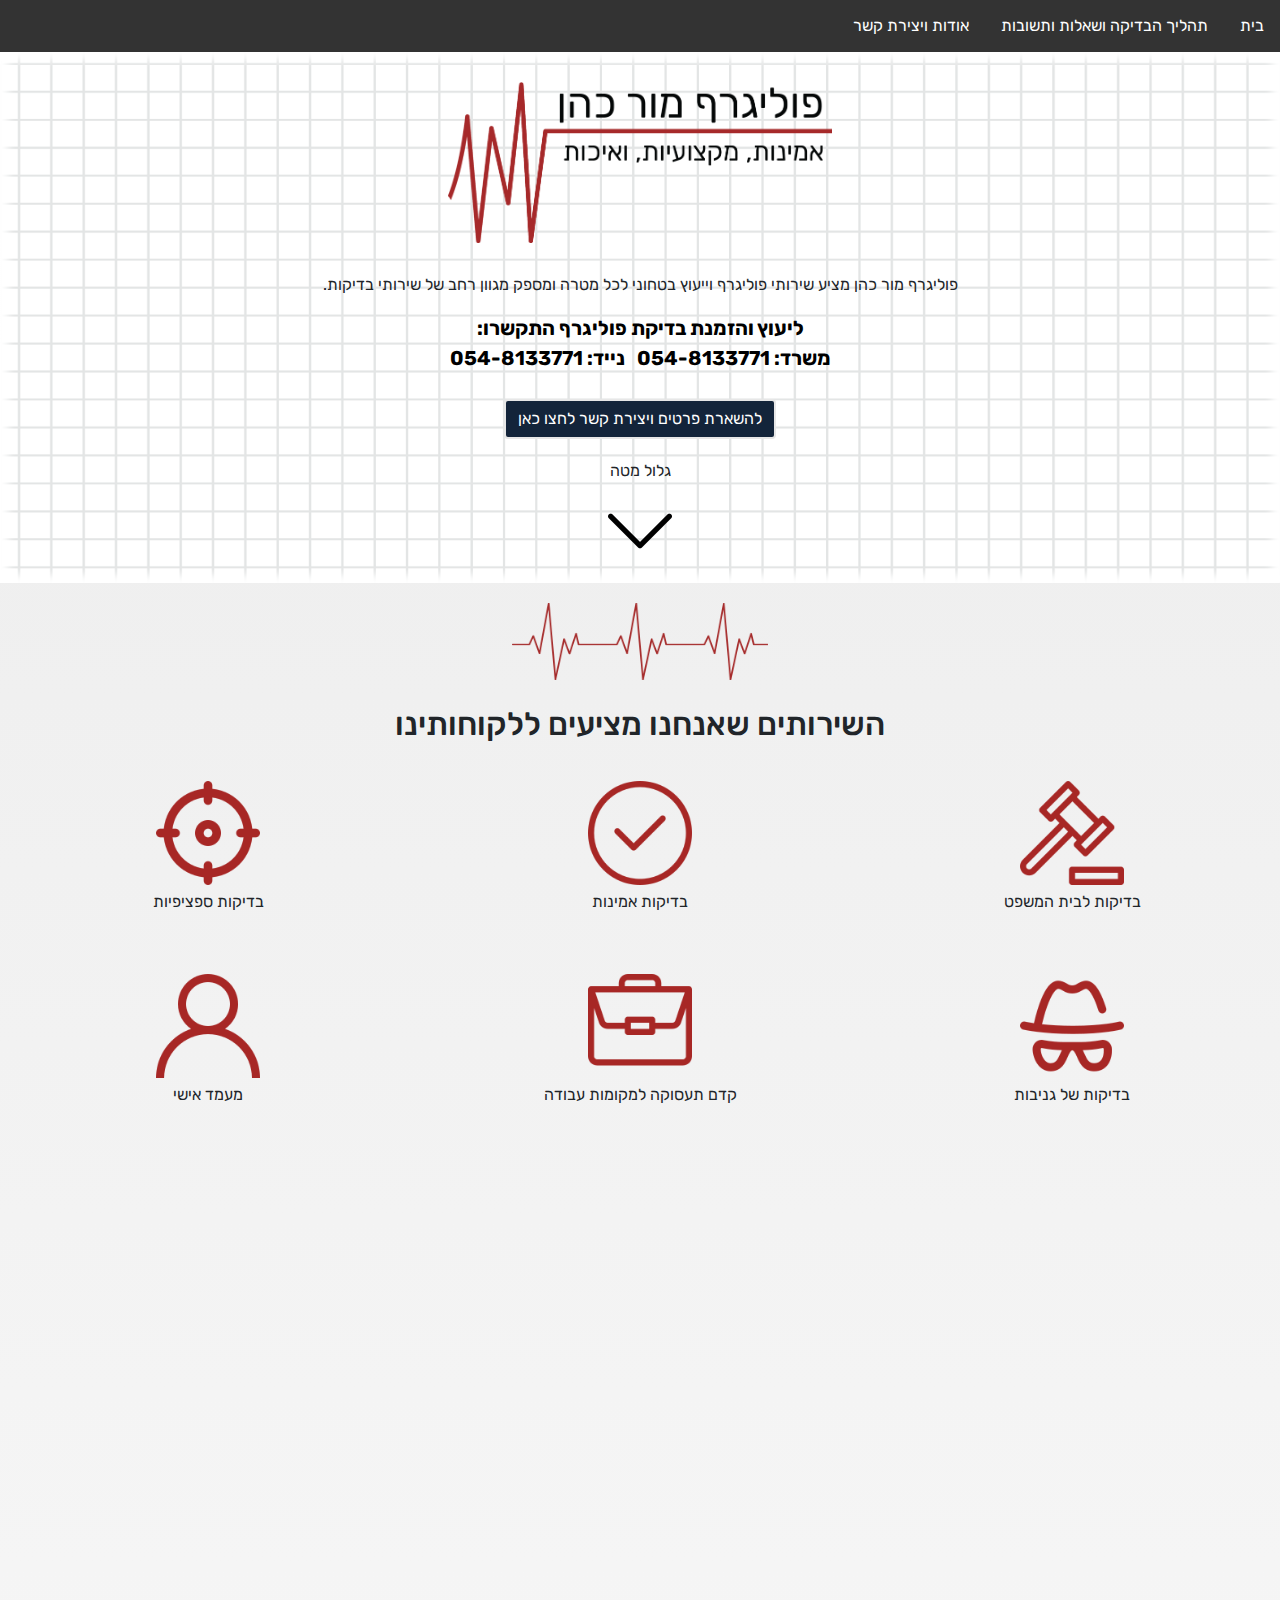
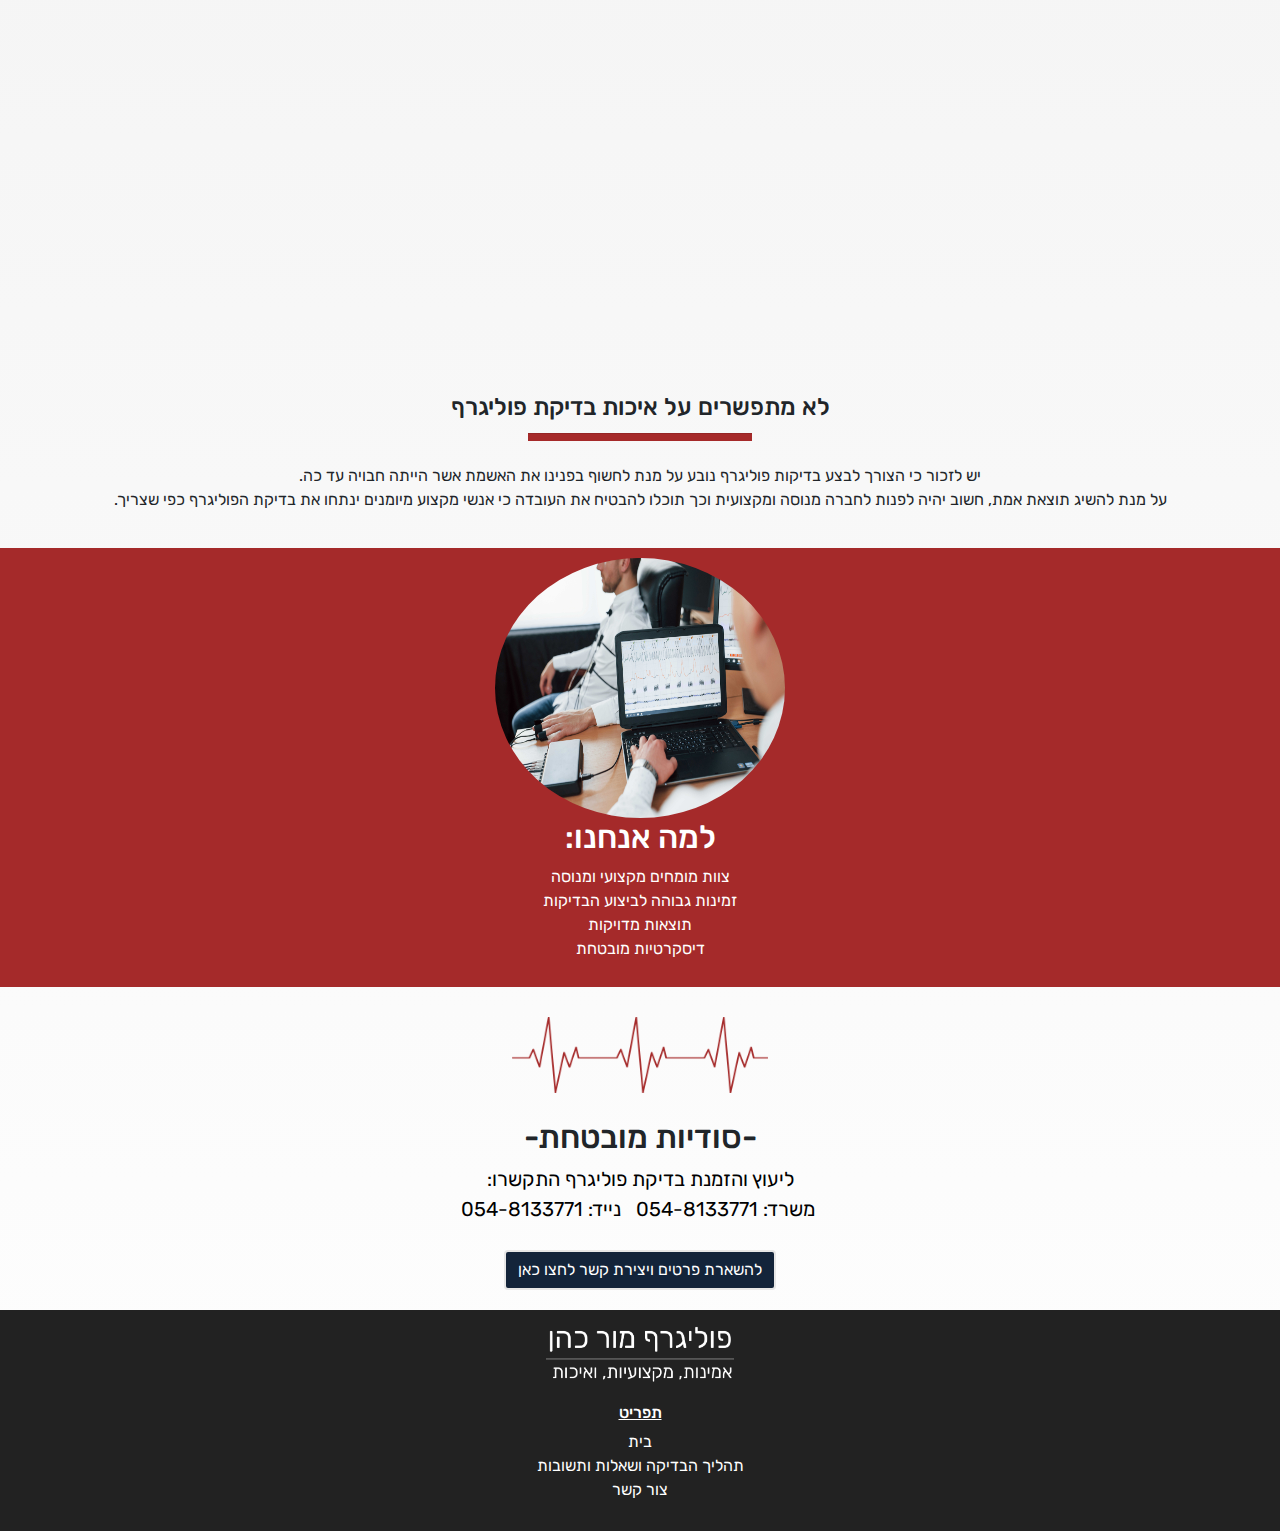
<file: Mor_cohen/index.html>
﻿<!doctype html>
<html lang="">
<head>
    <meta charset="utf-8" />
    <title>מור כהן שירותי פוליגרף</title>
    <link href="https://fonts.googleapis.com/css2?family=Rubik&display=swap" rel="stylesheet">
    <meta name="description" content="Advertising site" />
    <meta name="keywords" content="Polygraph, office" />
    <meta name="author" content="Tal Revivo" />
    <meta name="viewport" content="width=device-width, initial-scale=1.0, user-scalable=yes">

    <!-- CSS -->
    <link href="bootstrap/css/bootstrap-reboot.css" rel="stylesheet" />
    <link href="bootstrap/css/bootstrap-grid.css" rel="stylesheet" />
    <link href="bootstrap/css/bootstrap.css" rel="stylesheet" />
    <link href="styles/myStyle.css" rel="stylesheet" />


    <!-- Scripts -->
    <script src="jScripts/jquery-1.12.0.min.js"></script>
    <script src="bootstrap/js/bootstrap.js"></script>
    <script src="jScripts/JavaScript.js"></script>


</head>
<body>
    <article>
        <nav>
            <div class="nB">
                <a href="index.html">בית</a>
                <img id="x" src="images/x.png" />
                <a href="HtmlPage.html">תהליך הבדיקה ושאלות ותשובות</a>
                <a href="HtmlPage2.html">אודות ויצירת קשר</a>
            </div>
        </nav>
        <div id="container">
            <section>
                <div class="top">
                    <img src="images/menu.png" id="menu-img" alt="Alternate Text" />
                    <img id="image" src="images/logo.png" />
                    <p id="Pfirst">פוליגרף מור כהן מציע שירותי פוליגרף וייעוץ בטחוני לכל מטרה ומספק מגוון רחב של שירותי בדיקות.</p>
                    <p id="info"><b>ליעוץ והזמנת בדיקת פוליגרף התקשרו:<br />משרד: 054-8133771 &nbsp נייד: 054-8133771</b><br /></p>
                    <a class="btn btn-primary" href="HtmlPage2.html" role="button">להשארת פרטים ויצירת קשר לחצו כאן</a>
                    <p id="scroll">גלול מטה</p>
                    <img class="downArrow bounce" src="images/down-arrow.png" />
                </div>
            </section>
            <div id="list">
                <img id="monitorI" src="images/monitor.png" />
                <h2>השירותים שאנחנו מציעים ללקוחותינו</h2>
            </div>
            <div class="gallery" id="gallery">
                <div class="mb-3 pics animation all 2">
                    <img class="iconim" src="images/gavel.png" />
                    <p class="pI">בדיקות לבית המשפט</p>
                </div>
                <div class="mb-3 pics animation all 1">
                    <img class="iconim" src="images/verified.png" />
                    <p class="pI">בדיקות אמינות</p>
                </div>
                <div class="mb-3 pics animation all 1">
                    <img class="iconim" src="images/aim.png" />
                    <p class="pI">בדיקות ספציפיות</p>
                </div>
            </div>
            <br />
            <div class="gallery" id="gallery">
                <div class="mb-3 pics animation all 1">
                    <img class="iconim" src="images/spy.png" />
                    <p class="pI">בדיקות של גניבות</p>
                </div>
                <div class="mb-3 pics animation all 1">
                    <img class="iconim" src="images/portfolio.png" />
                    <p class="pI">קדם תעסוקה למקומות עבודה</p>
                </div>
                <div class="mb-3 pics animation all 1">
                    <img class="iconim" src="images/user.png" />
                    <p class="pI">מעמד אישי</p>
                </div>
            </div>
            <div id="iconsWtext">
                <div class="fade">
                    <img id="icons" src="images/iconFirst.png" />
                    <h3>הזמנת הבדיקה</h3>
                    <p>
                        חשוב לציין, כי בתחילת התהליך הבודק מבצע בירור מול מזמין הבדיקה ומתשאל אותו בנוגע למהות הזמנת הבדיקה.
                    </p>
                </div>
                <div class="fade">
                    <img id="icons" src="images/iconeSeccond.png" />
                    <h3>איך מכשיר הפוליגרף מתחבר</h3>
                    <p>
                        על מנת שהבדיקה תהיה אמינה, יש לחבר את הנבדק למכשיר הפוליגרף במטרה לנטר ולבחון את השינויים בפעילות הלב, הנשימה ומוליכות החשמלית של העור.
                        <br />לחזה מצמידים גלאי נשימת חזה, גלאי נשימת סרעפת.
                        ליד ימין מכניסים שרוול למדידת שינויים בלחץ הדם והדופק.<br />
                        ולשתי אצבעות יד שמאל מחברים גלאי מוליכות חשמלית של העור (זעה).
                        .
                    </p>
                </div>
                <div class="fade">
                    <img id="icons" src="images/iconeTree.png" />
                    <h3>כמה זמן נמשכת בדיקת פוליגרף</h3>
                    <p>
                        משך הבדיקה תלוי מאוד במורכבות הנושא הנבחן. הבדיקה עשויה להימשך בין שעה לשעתיים, ולפעמים אף יותר.<br />
                        השיחה המקדימה לבדיקה עשויה להימשך כחצי שעה עד שעה וחצי.
                        המרווח בין שאלה לשאלה הינו 20 – 25 שניות.
                    </p>
                </div>
            </div>
            <section>
                <div id="and">
                    <h4>לא מתפשרים על איכות בדיקת פוליגרף</h4><hr class="red" />
                    <p>
                        יש לזכור כי הצורך לבצע בדיקות פוליגרף נובע על מנת לחשוף בפנינו את האשמת אשר הייתה חבויה עד כה.<br /> על מנת להשיג תוצאת אמת, חשוב יהיה לפנות לחברה מנוסה ומקצועית וכך תוכלו להבטיח את העובדה כי אנשי מקצוע מיומנים ינתחו את בדיקת הפוליגרף כפי שצריך.
                    </p>
                </div>
            </section>
            <section class="polySection">
                <img src="images/poly.jpg" class="rounded-circle" alt="Cinque Terre" width="290" height="260" />
                <h2>למה אנחנו:</h2>
                <p>
                    צוות מומחים מקצועי ומנוסה<br />
                    זמינות גבוהה לביצוע הבדיקות<br />
                    תוצאות מדויקות<br />
                    דיסקרטיות מובטחת<br />
                </p>
            </section>
            <div id="last">
                <img id="monitorI" src="images/monitor.png" />
                <h2>-סודיות מובטחת-</h2>
                <p id="info">ליעוץ והזמנת בדיקת פוליגרף התקשרו:<br /> &nbspמשרד: 054-8133771 &nbsp נייד: 054-8133771</p>
                <a class="btn btn-primary" href="HtmlPage2.html" role="button">להשארת פרטים ויצירת קשר לחצו כאן</a>
            </div>
        </div>
        <footer>
            <img class="logofooter" src="images/imageFooter.png" />
            <h6 style="text-decoration:underline;">תפריט</h6>
            <ul class="list-unstyled" style="text-align:center;">
                <li>
                    <a href="index.html">בית</a>
                </li>
                <li>
                    <a href="HtmlPage.html">תהליך הבדיקה ושאלות ותשובות</a>
                </li>
                <li>
                    <a href="HtmlPage2.html">צור קשר</a>
                </li>
            </ul>
        </footer>
    </article>
</body>
</html>
</file>
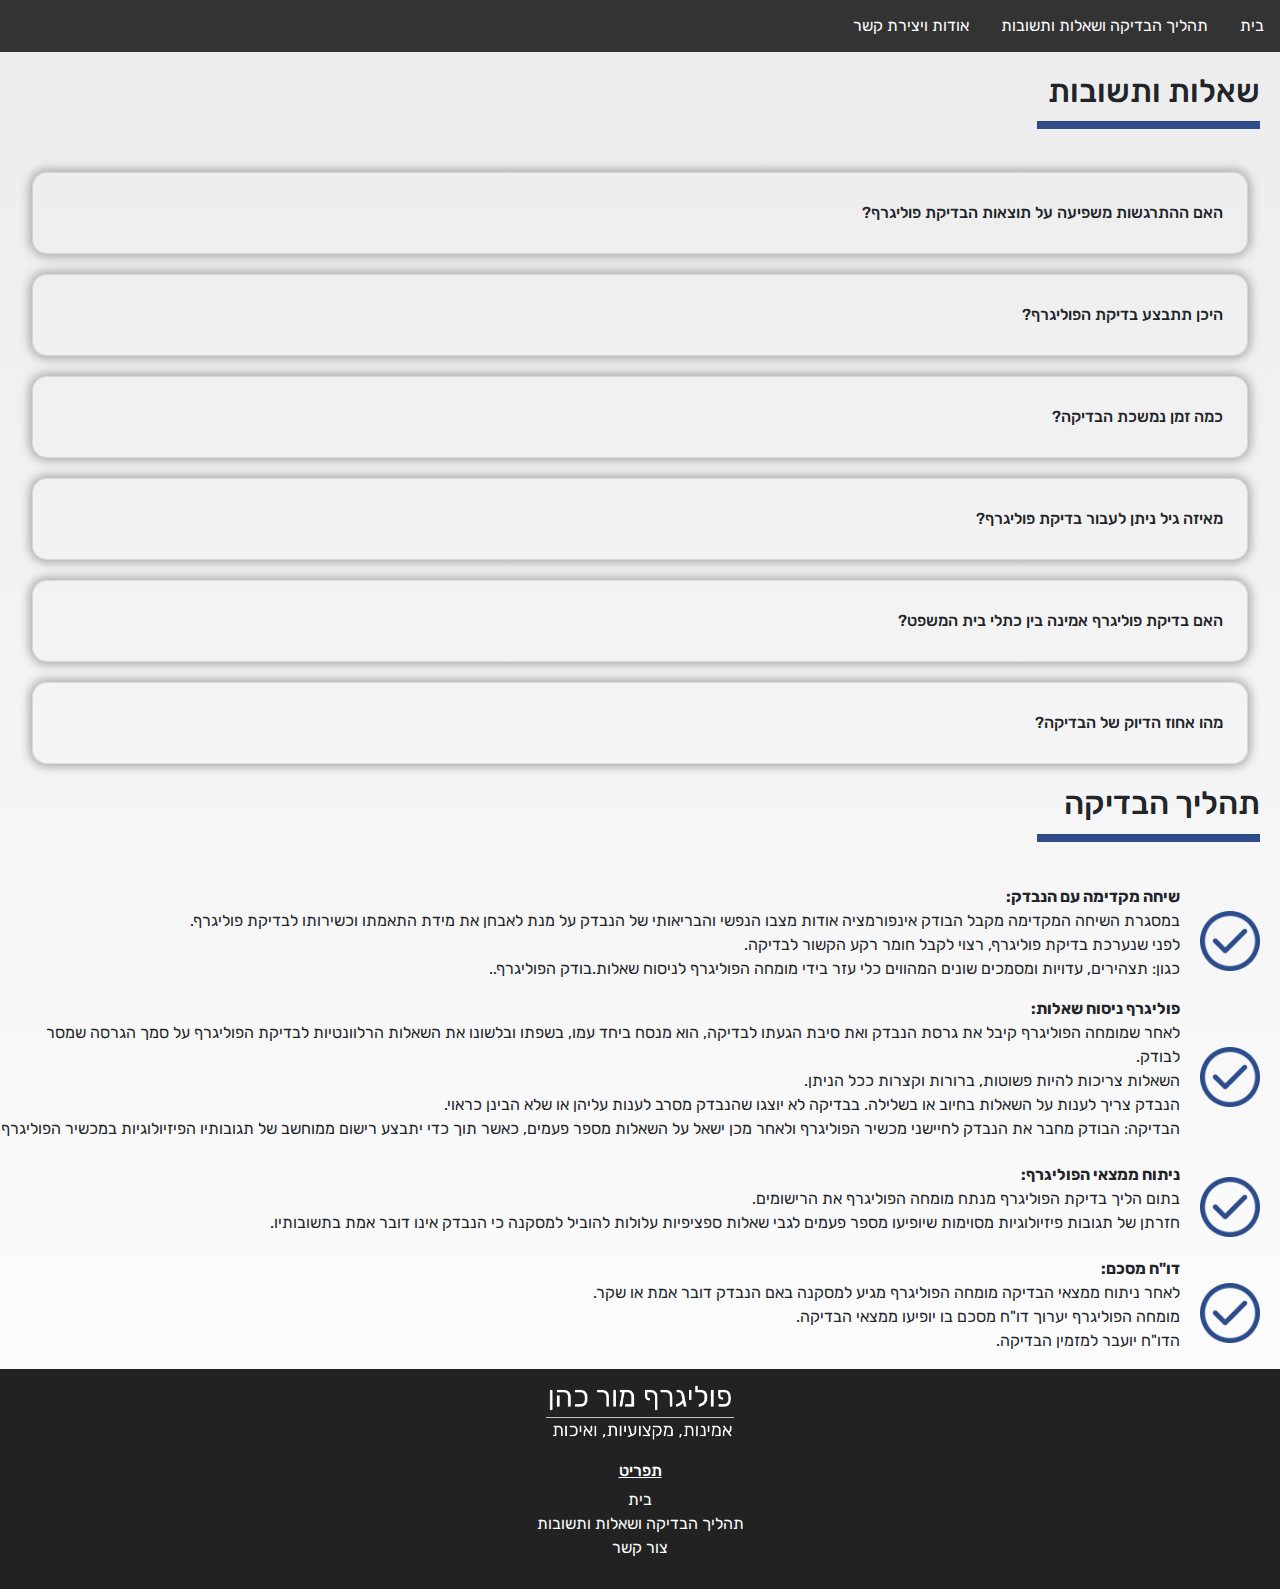
<file: Mor_cohen/HtmlPage.html>
﻿<!doctype html>
<html lang="">
<head>
    <meta charset="utf-8" />
    <title>מור כהן שירותי פוליגרף</title>
    <link href="https://fonts.googleapis.com/css2?family=Rubik&display=swap" rel="stylesheet">
    <meta name="description" content="Advertising site" />
    <meta name="keywords" content="Polygraph, office" />
    <meta name="author" content="Tal Revivo" />
    <meta name="viewport" content="width=device-width, initial-scale=1.0, user-scalable=yes">

    <!-- CSS -->
    <link href="bootstrap/css/bootstrap-reboot.css" rel="stylesheet" />
    <link href="bootstrap/css/bootstrap-grid.css" rel="stylesheet" />
    <link href="bootstrap/css/bootstrap.css" rel="stylesheet" />
    <link href="styles/myStyle.css" rel="stylesheet" />


    <!-- Scripts -->
    <script src="jScripts/jquery-1.12.0.min.js"></script>
    <script src="bootstrap/js/bootstrap.js"></script>
    <script src="jScripts/JavaScript.js"></script>


</head>
<body>
    <article>
        <nav>
            <div class="nB">
                <a href="index.html">בית</a>
                <img id="x" src="images/x.png" />
                <a href="HtmlPage.html">תהליך הבדיקה ושאלות ותשובות</a>
                <a href="HtmlPage2.html">אודות ויצירת קשר</a>
            </div>
        </nav>
        <div id="container">
            <img src="images/menu.png" id="menu-img" alt="Alternate Text" />
            <div class="checkP">
                <h2>שאלות ותשובות</h2><hr class="blue" />
            </div>
            <details>
                <summary class="reason">
                    &nbsp;האם ההתרגשות משפיעה על תוצאות הבדיקת פוליגרף?
                    <svg class="control-icon control-icon-expand" width="24" height="24" role="presentation"><use xmlns:xlink="http://www.w3.org/1999/xlink" xlink:href="#expand-more" /></svg>
                    <svg class="control-icon control-icon-close" width="24" height="24" role="presentation"><use xmlns:xlink="http://www.w3.org/1999/xlink" xlink:href="#close" /></svg>
                </summary>
                <p>
                    מכשיר הפוליגרף רושם שינויים בלחץ הדם, הדופק, עוצמת הדופק, נפח וקצב נשימה ומוליכות חשמלית של העור.<br /> צפוי שהנבדקים כולם, דוברי האמת והשקר כאחד יהיו נרגשים , חרדים, דואגים וחוששים מבדיקת הפוליגרף עצמה ומתוצאותיה.<br /> לו מומחה הפוליגרף היה קובע את ממצאי הבדיקה על סמך התרגשות הנבדק, קרוב לוודאי שהיה קובע כי כולם (כמעט) דוברי שקר.<br /> טכניקת בדיקת הפוליגרף מנקזת את ההתרגשות לאפיקים שלא יפריעו או יעוותו את תוצאות הבדיקה,<br /> כך שנבדק דובר אמת יתברר כדובר אמת ונבדק משקר יאובחן כדובר שקר.
                </p>
            </details>
            <details>
                <summary class="reason">
                    &nbsp;היכן תתבצע בדיקת הפוליגרף?
                    <svg class="control-icon control-icon-expand" width="24" height="24" role="presentation"><use xmlns:xlink="http://www.w3.org/1999/xlink" xlink:href="#expand-more" /></svg>
                    <svg class="control-icon control-icon-close" width="24" height="24" role="presentation"><use xmlns:xlink="http://www.w3.org/1999/xlink" xlink:href="#close" /></svg>
                </summary>
                <p>
                    בדיקת הפוליגרף תיערך בדר"כ אצלנו במכון אשר מותאם לביצוע הבדיקה.<br />
                    יחד עם זאת, לעיתים הבדיקה תתבצע במקום חיצוני על פי דרישת מזמין הבדיקה וזאת כאשר יש מספר רב של נבדקים ויש צורך לבצע את הבדיקה מחוץ למכון.<br /> על דורש הבדיקה למצוא לבודק הפוליגרף חדר אשר עונה על התנאים הדרושים שיתאימו לבדיקה.
                </p>
            </details>
            <details>
                <summary class="reason">
                    &nbsp;כמה זמן נמשכת הבדיקה?
                    <svg class="control-icon control-icon-expand" width="24" height="24" role="presentation"><use xmlns:xlink="http://www.w3.org/1999/xlink" xlink:href="#expand-more" /></svg>
                    <svg class="control-icon control-icon-close" width="24" height="24" role="presentation"><use xmlns:xlink="http://www.w3.org/1999/xlink" xlink:href="#close" /></svg>
                </summary>
                <p>
                    משך הבדיקה תלוי מאוד במורכבות הנושא הנבחן. הבדיקה עשויה להימשך בין שעה לשעתיים, ולפעמים אף יותר.<br />
                    השיחה המקדימה לבדיקה עשויה להימשך כחצי שעה עד שעה וחצי.<br />
                    המרווח בין שאלה לשאלה הינו 20 – 25 שניות.<br />
                </p>
            </details>
            <details>
                <summary class="reason">
                    &nbsp;מאיזה גיל ניתן לעבור בדיקת פוליגרף?
                    <svg class="control-icon control-icon-expand" width="24" height="24" role="presentation"><use xmlns:xlink="http://www.w3.org/1999/xlink" xlink:href="#expand-more" /></svg>
                    <svg class="control-icon control-icon-close" width="24" height="24" role="presentation"><use xmlns:xlink="http://www.w3.org/1999/xlink" xlink:href="#close" /></svg>
                </summary>
                <p>
                    ילדים מתחת לגיל 12 אינם מתאימים עבור ביצוע בדיקות מן הסוג הזה וזאת משיקולי איכות ואמינות בלבד.<br />
                    לגבי ילדים מבוגרים שיקולי האיכות פחות רלוונטיים, אולם השאלה האתית היא זו שמנחה את החוקרים ואת המכונים העוסקים בתחום.<br />
                    בכל מקרה, בגילאים 12-16 נדרשת הסכמה בכתב של ההורים או האפוטרופוס.
                </p>
            </details>
            <details>
                <summary class="reason">
                    &nbsp;האם בדיקת פוליגרף אמינה בין כתלי בית המשפט?
                    <svg class="control-icon control-icon-expand" width="24" height="24" role="presentation"><use xmlns:xlink="http://www.w3.org/1999/xlink" xlink:href="#expand-more" /></svg>
                    <svg class="control-icon control-icon-close" width="24" height="24" role="presentation"><use xmlns:xlink="http://www.w3.org/1999/xlink" xlink:href="#close" /></svg>
                </summary>
                <p>
                    זו השאלה החשובה ביותר לגבי בדיקות המבוססות על תוצאות פיזיולוגיות. ברוב מדינות העולם וגם בישראל.<br /> התוצאה אינה קבילה כראייה במשפט פלילי, לכן היא משמשת בעיקר לפעילות של חקירות.<br />
                    עם זאת, במשפט האזרחי יכולים הצדדים להסכים על קבילות הבדיקה ולהשתמש בה גם כראייה.<br />
                </p>
            </details>
            <details>
                <summary class="reason">
                    &nbsp;מהו אחוז הדיוק של הבדיקה?
                    <svg class="control-icon control-icon-expand" width="24" height="24" role="presentation"><use xmlns:xlink="http://www.w3.org/1999/xlink" xlink:href="#expand-more" /></svg>
                    <svg class="control-icon control-icon-close" width="24" height="24" role="presentation"><use xmlns:xlink="http://www.w3.org/1999/xlink" xlink:href="#close" /></svg>
                </summary>
                <p>
                    שיפורים מרחיקי לכת במכשירי הבדיקה יוצרים כיום אחוזי דיוק מרשימים של 95%-98% ולפעמים אפילו למעלה מכך.
                </p>
            </details>

            <div class="checkP">
                <h2>תהליך הבדיקה</h2><hr class="blue" />
            </div>
            <div class="demo-solution demo-solution--flexbox">
                <img class="iconPageTwo" width="80" height="80" src="images/check-mark.png" />
                <p>
                    <b>שיחה מקדימה עם הנבדק:</b><br />
                    במסגרת השיחה המקדימה מקבל הבודק אינפורמציה אודות מצבו הנפשי והבריאותי של הנבדק על מנת לאבחן את מידת התאמתו וכשירותו לבדיקת פוליגרף.<br /> לפני שנערכת בדיקת פוליגרף, רצוי לקבל חומר רקע הקשור לבדיקה.<br /> כגון: תצהירים, עדויות ומסמכים שונים המהווים כלי עזר בידי מומחה הפוליגרף לניסוח שאלות.בודק הפוליגרף..
                </p>
            </div>
            <div class="demo-solution demo-solution--flexbox">
                <img class="iconPageTwo" width="80" height="80" src="images/check-mark.png" />
                <p>
                    <b>פוליגרף ניסוח שאלות:</b><br />
                    לאחר שמומחה הפוליגרף קיבל את גרסת הנבדק ואת סיבת הגעתו לבדיקה, הוא מנסח ביחד עמו, בשפתו ובלשונו את השאלות הרלוונטיות לבדיקת הפוליגרף על סמך הגרסה שמסר לבודק.<br /> השאלות צריכות להיות פשוטות, ברורות וקצרות ככל הניתן.<br />הנבדק צריך לענות על השאלות בחיוב או בשלילה. בבדיקה לא יוצגו שהנבדק מסרב לענות עליהן או שלא הבינן כראוי.<br />
                    הבדיקה:
                    הבודק מחבר את הנבדק לחיישני מכשיר הפוליגרף ולאחר מכן ישאל על השאלות מספר פעמים, כאשר תוך כדי יתבצע רישום ממוחשב של תגובותיו הפיזיולוגיות במכשיר הפוליגרף
                </p>
            </div>
            <div class="demo-solution demo-solution--flexbox">
                <img class="iconPageTwo" width="80" height="80" src="images/check-mark.png" />
                <p>
                    <b>ניתוח ממצאי הפוליגרף:</b><br />
                    בתום הליך בדיקת הפוליגרף מנתח מומחה הפוליגרף את הרישומים.<br />
                    חזרתן של תגובות פיזיולוגיות מסוימות שיופיעו מספר פעמים לגבי שאלות ספציפיות עלולות להוביל למסקנה כי הנבדק אינו דובר אמת בתשובותיו.
                </p>
            </div>
            <div class="demo-solution demo-solution--flexbox">
                <img class="iconPageTwo" width="80" height="80" src="images/check-mark.png" />
                <p>
                    <b>דו"ח מסכם:</b><br />
                    לאחר ניתוח ממצאי הבדיקה מומחה הפוליגרף מגיע למסקנה באם הנבדק דובר אמת או שקר.<br />
                    מומחה הפוליגרף יערוך דו"ח מסכם בו יופיעו ממצאי הבדיקה.<br />
                    הדו"ח יועבר למזמין הבדיקה.
                </p>
            </div>
        </div>
        <footer>
            <img class="logofooter" src="images/imageFooter.png" />
            <h6 style="text-decoration:underline;">תפריט</h6>
            <ul class="list-unstyled" style="text-align:center;">
                <li>
                    <a href="index.html">בית</a>
                </li>
                <li>
                    <a href="HtmlPage.html">תהליך הבדיקה ושאלות ותשובות</a>
                </li>
                <li>
                    <a href="HtmlPage2.html">צור קשר</a>
                </li>
            </ul>
        </footer>
    </article>
</body>
</html>
</file>
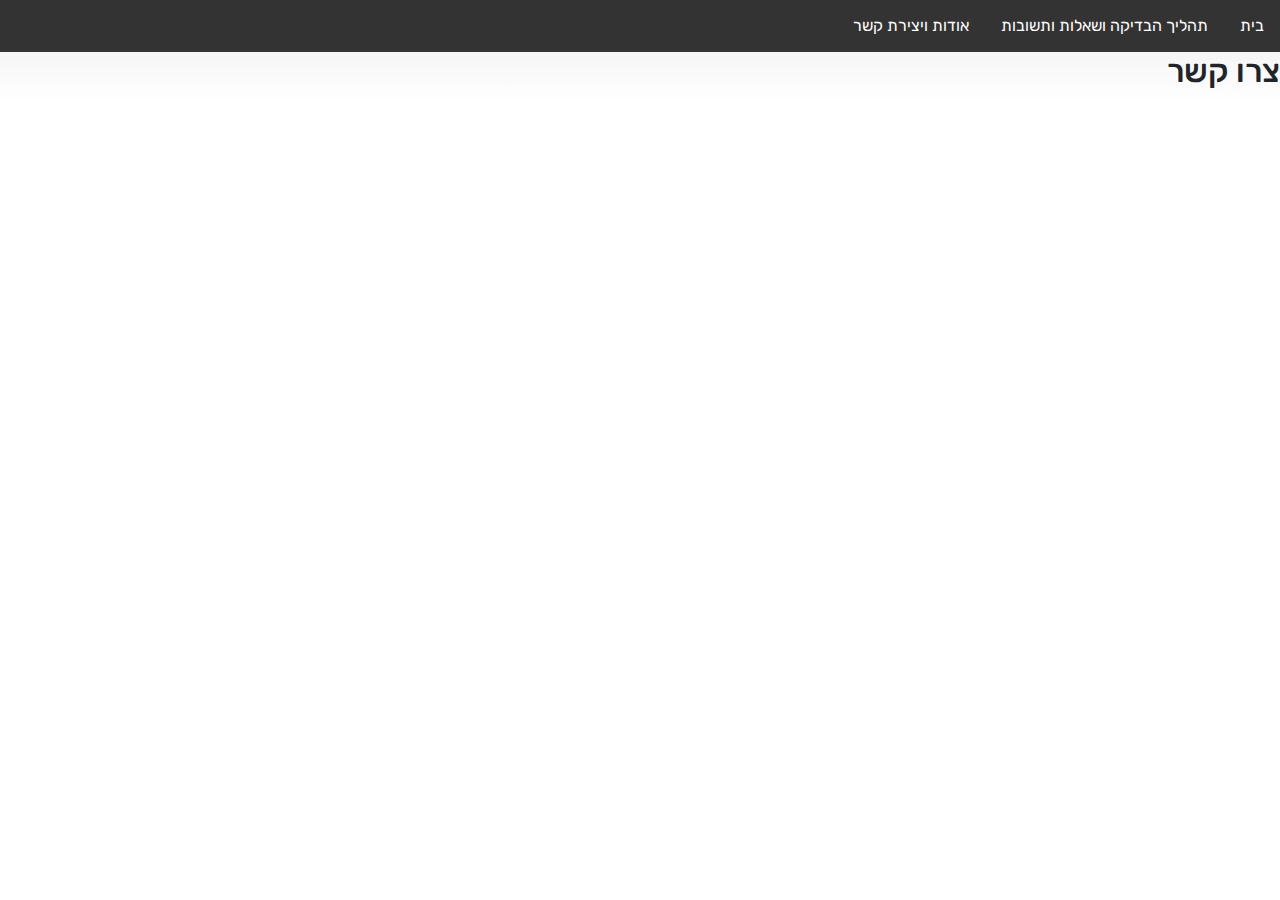
<file: Mor_cohen/HtmlPage2.html>
﻿<!doctype html>
<html>
<head>
    <meta charset="utf-8" />
    <title>מור כהן שירותי פוליגרף</title>
    <link href="https://fonts.googleapis.com/css2?family=Rubik&display=swap" rel="stylesheet">
    <meta name="description" content="Advertising site" />
    <meta name="keywords" content="Polygraph, office" />
    <meta name="author" content="Tal Revivo" />
    <meta name="viewport" content="width=device-width, initial-scale=1.0, user-scalable=yes">

    <!-- CSS -->
    <link href="bootstrap/css/bootstrap-reboot.css" rel="stylesheet" />
    <link href="bootstrap/css/bootstrap-grid.css" rel="stylesheet" />
    <link href="bootstrap/css/bootstrap.css" rel="stylesheet" />
    <link href="styles/myStyle.css" rel="stylesheet" />


    <!-- Scripts -->
    <script src="jScripts/jquery-1.12.0.min.js"></script>
    <script src="bootstrap/js/bootstrap.js"></script>
    <script src="jScripts/JavaScript.js"></script>


</head>
<body>
    <article>
        <nav>
            <img src="images/menu.png" id="menu-img" alt="Alternate Text" />
            <div class="nB">
                <a href="index.html">בית</a>
                <img id="x" src="images/x.png" />
                <a href="HtmlPage.html">תהליך הבדיקה ושאלות ותשובות</a>
                <a href="HtmlPage2.html">אודות ויצירת קשר</a>
            </div>
        </nav>
        <div id="container">
            <h2>צרו קשר</h2>

        </div>
    </article>
</body>
</html>
</file>
<file: Mor_cohen/styles/myStyle.css>
﻿body {
    direction: rtl;
    font-family: 'Rubik', sans-serif;
    background-image: linear-gradient(#ececec, #fefefe);
    height: 100%;
    margin: 0;
    background-position: center;
    background-repeat: no-repeat;
    background-size: cover;
}

nav .nB {
    list-style-type: none;
    margin: 0;
    padding: 0;
    overflow: hidden;
    background-color: #333;
}

.nB a {
    float: right;
}

.nB a {
    display: block;
    color: white;
    text-align: center;
    padding: 14px 16px;
    text-decoration: none;
}

    .nB a:hover {
        background-color: #111;
    }

#menu-img {
    display: none;
    width: 50px;
}

#x {
    display: none;
    padding-top: 10px;
    margin-left: 25px;
    position: absolute;
    width: 34px;
    left: 0;
}

.navclick-design a {
    margin-top: 45px;
    margin-bottom: 20px;
    /*margin-top: 10px;*/
    position: relative;
    text-align: center;
    border-radius: 50px 50px;
    /*padding: 4%;*/
    width: 100%;
    border-radius: 10%;
    z-index: 50;
    /*top: 0;*/
}

.top {
    margin: 0;
    position: relative;
    width: 100%;
    height: 100%;
    background-image: url('../images/monitorTop-01.png');
    margin: 0;
    background-position: center;
    background-repeat: no-repeat;
    background-size: cover;
    box-shadow: 0 0 8px 8px white inset;
    /*background-image: linear-gradient(#FAEBD7, #F0F8FF);*/
    text-align: center;
    padding-bottom: 20px;
}

form {
    text-align: center;
}

#Pfirst {
    padding-top: 30px;
}

#image {
    margin-top: 30px;
    height: 30%;
    width: 30%;
}

#list {
    text-align: center;
    width: 100%;
    padding-bottom: 20px;
    padding-top: 20px;
}

.gallery {
    padding-bottom: 10px;
    padding-top: 10px;
    text-align: center !important;
    -webkit-column-count: 3;
    -moz-column-count: 3;
    column-count: 3;
    -webkit-column-width: 33px;
    -moz-column-width: 33px;
    column-width: 33px;
}

    .gallery .pics {
        -webkit-transition: all 350ms ease;
        transition: all 350ms ease;
    }

.iconim {
    width: 25%;
}

.pI {
    padding-top: 5px;
}

.red {
    display: inline-block;
    background-color: #A62A2A;
    width: 18%;
    height: 7px;
    margin-top: 3px;
}

#and {
    text-align: center;
    padding: 20px;
}

#info {
    font-size: 15pt;
    color: black !important;
}

#icons {
    padding-top: 5px;
    height: 20%;
    width: 10%;
    -webkit-filter: drop-shadow(2px 2px 4px rgba(0,0,0,0.5));
}

.btn {
    margin-top: 10px;
    margin-bottom: 20px;
    background-color: #13243a;
    color: white;
    border: 2px solid #e7e7e7;
}

    .btn:hover {
        color: black;
        background-color: #9fc5e8ff;
        border-color: #9fc5e8ff;
        box-shadow: 1px 1px 1px rgba(0,0,0,0.62);
    }

#SendM {
    color: black;
}

.fade {
    padding-left: 10px;
    padding-right: 10px;
    /*margin-right: 5px;*/
    text-align: center;
    margin-top: 30px;
    margin-bottom: 30px;
    /*opacity: 1;*/
}

#scroll {
    animation: fadein 8s;
    -moz-animation: fadein 8s; /* Firefox */
    -webkit-animation: fadein 8s; /* Safari and Chrome */
    -o-animation: fadein 8s; /* Opera */
}

.downArrow {
    height: 10%;
    width: 5%;
}

.polySection {
    text-align: center;
    background-color: brown;
    width: 100%;
    padding: 10px;
    color: white;
}

#last {
    padding-top: 30px;
    text-align: center;
}

#monitorI {
    padding-bottom: 25px;
    height: 20%;
    width: 20%;
}

.bounce {
    -moz-animation: bounce 3s infinite;
    -webkit-animation: bounce 3s infinite;
    animation: bounce 3s infinite;
}

.logofooter {
    text-align: center;
    width: 15%;
    height: 15%;
    padding-bottom: 20px;
}

.list-unstyled a {
    color: white !important;
}

footer {
    background-color: #222;
    text-align: center;
    color: white;
    padding: 13px;
}

@-moz-keyframes bounce {
    0%, 20%, 50%, 80%, 100% {
        -moz-transform: translateY(0);
        transform: translateY(0);
    }

    40% {
        -moz-transform: translateY(-30px);
        transform: translateY(-30px);
    }

    60% {
        -moz-transform: translateY(-15px);
        transform: translateY(-15px);
    }
}

@-webkit-keyframes bounce {
    0%, 20%, 50%, 80%, 100% {
        -webkit-transform: translateY(0);
        transform: translateY(0);
    }

    40% {
        -webkit-transform: translateY(-30px);
        transform: translateY(-30px);
    }

    60% {
        -webkit-transform: translateY(-15px);
        transform: translateY(-15px);
    }
}

@keyframes bounce {
    0%, 20%, 50%, 80%, 100% {
        -moz-transform: translateY(0);
        -ms-transform: translateY(0);
        -webkit-transform: translateY(0);
        transform: translateY(0);
    }

    40% {
        -moz-transform: translateY(-30px);
        -ms-transform: translateY(-30px);
        -webkit-transform: translateY(-30px);
        transform: translateY(-30px);
    }

    60% {
        -moz-transform: translateY(-15px);
        -ms-transform: translateY(-15px);
        -webkit-transform: translateY(-15px);
        transform: translateY(-15px);
    }
}
/*עמוד שני*/
.checkP {
    padding: 20px;
}

.demo-problem, .demo-solution {
    font-size: 1em;
}

.demo-solution--flexbox {
    display: flex;
    align-items: center;
    margin: auto;
}

.iconPageTwo {
    margin: 10px;
    padding: 10px;
    transition: margin 300ms;
}

.blue {
    display: inline-block;
    background-color: #304C89;
    width: 18%;
    height: 7px;
    margin-top: 3px;
}
/*הגדרות אקורדיון*/
details {
    width: 95%;
    min-height: 5px;
    padding: 28px 20px 28px 20px;
    margin: 0 auto;
    position: relative;
    font-size: 16px;
    border: 1px solid rgba(0,0,0,.1);
    border-radius: 15px;
    box-sizing: border-box;
    transition: all .3s;
    box-shadow: 0px 0px 10px 3px rgba(173,173,173,1);
}

    details + details {
        margin-top: 20px;
    }

    details[open] {
        min-height: 50px;
        background-color: #f6f7f8;
        box-shadow: 2px 2px 20px rgba(0,0,0,.2);
    }

    details p {
        font-weight: 300;
        padding-top: 20px;
    }

summary {
    display: flex;
    align-items: center;
    font-weight: 500;
    cursor: pointer;
}

    summary:focus {
        outline: none;
    }

    summary::marker {
        display: none
    }

.control-icon {
    fill: rebeccapurple;
    transition: .3s ease;
    pointer-events: none;
}

.control-icon-close {
    display: none;
}

details[open] .control-icon-close {
    display: initial;
    transition: .3s ease;
}

details[open] .control-icon-expand {
    display: none;
}

details[open] summary:hover::after {
    animation: pulse 1s ease;
}

@keyframes pulse {
    25% {
        transform: scale(1.1);
    }

    50% {
        transform: scale(1);
    }

    75% {
        transform: scale(1.1);
    }

    100% {
        transform: scale(1);
    }
}
/*עמוד שלישי*/


@media only screen and (max-device-width : 600px) {
    body {
        width: 100% !important;
    }

    .row, .col {
        width: 100% !important;
        margin: 0;
    }

    .nB {
        display: none;
    }

    .logofooter {
        width: 40%;
        height: 40%;
        padding-bottom: 10px;
    }

    #menu-img {
        display: block;
    }

    .top {
        height: 100%;
    }

    hr {
        width: 50%;
    }

    #image {
        height: 40%;
        width: 40%;
    }

    #arrow {
        height: 10%;
        width: 20%;
    }

    .pI {
        padding: 0px;
        font-size: 12px;
    }

    #list {
        width: 100%;
        position: relative;
    }

    h2 {
        font-size: 20pt !important;
        font-weight: bold;
    }

    #info {
        font-size: 12pt;
        /*color:black!important;*/
        color: inherit;
        text-decoration: none;
    }

    #icons {
        -webkit-filter: none;
    }

    #monitorI {
        height: 50%;
        width: 50%;
    }

    .checkP {
        text-align: center;
    }

    .demo-solution--flexbox {
        text-align: center;
        padding: 15px;
    }

    .iconPageTwo {
        display: none;
    }

    .reason {
        display: inline-block !important;
    }

    .col-md-6 {
        -webkit-box-flex: 0;
        -ms-flex: 0 0 50%;
        flex: 0 0 50%;
        max-width: 100% !important;
        padding: 0 !important;
    }
}

@media only screen and (max-device-width : 1124px) {
    body {
        width: 100%;
    }

    .row, .col {
        width: 100%;
        margin: 0;
    }

    .top {
        height: 100%;
    }

    #image {
        height: 40%;
        width: 40%;
    }

    #title {
        font-size: 22pt;
    }

    #arrow {
        height: 10%;
        width: 10%;
    }

    #list {
        width: 100%;
        text-align: center;
    }

    #and {
        padding-top: 27px;
    }

    #icons {
        -webkit-filter: none;
    }

    .reason {
        display: inline-block !important;
    }

    .checkP {
        text-align: center;
    }

    .col-md-6 {
        -webkit-box-flex: 0;
        -ms-flex: 0 0 50%;
        flex: 0 0 50%;
        max-width: 100% !important;
        padding: 0 !important;
    }
}
</file>
